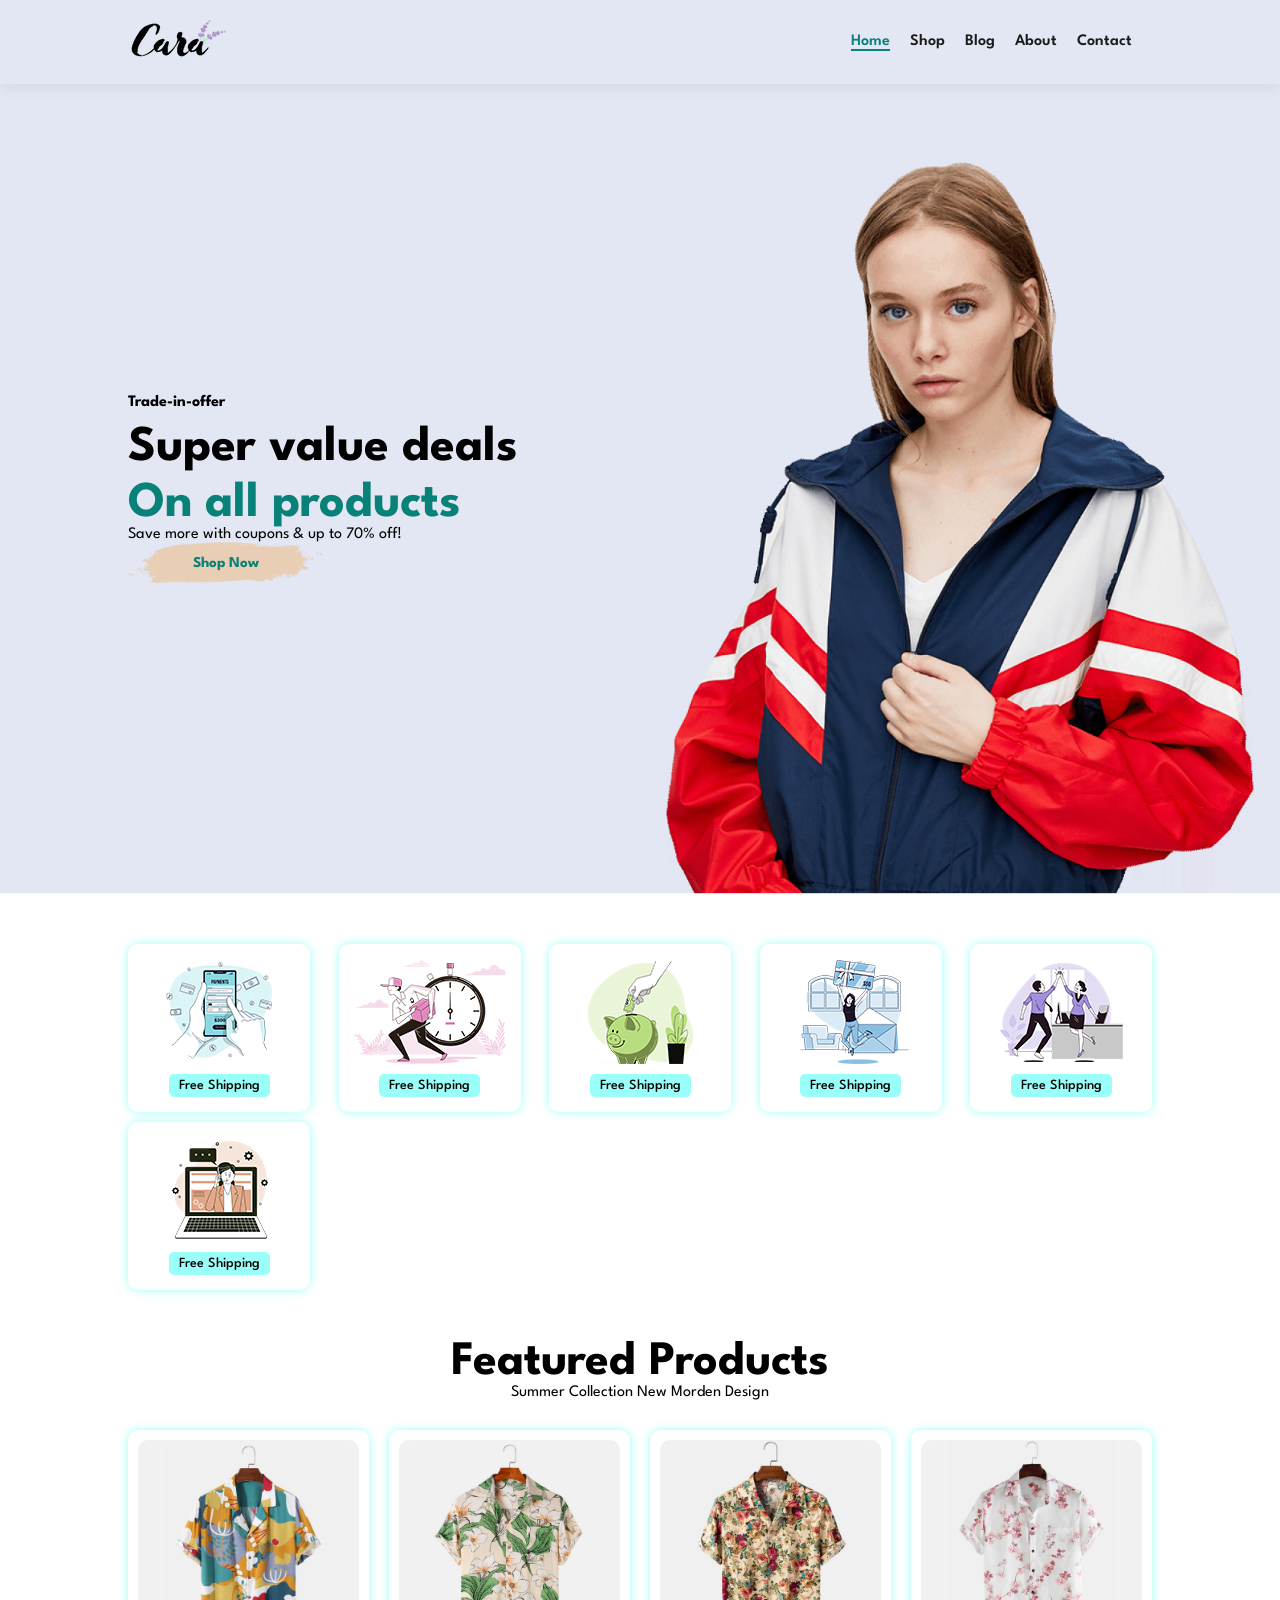
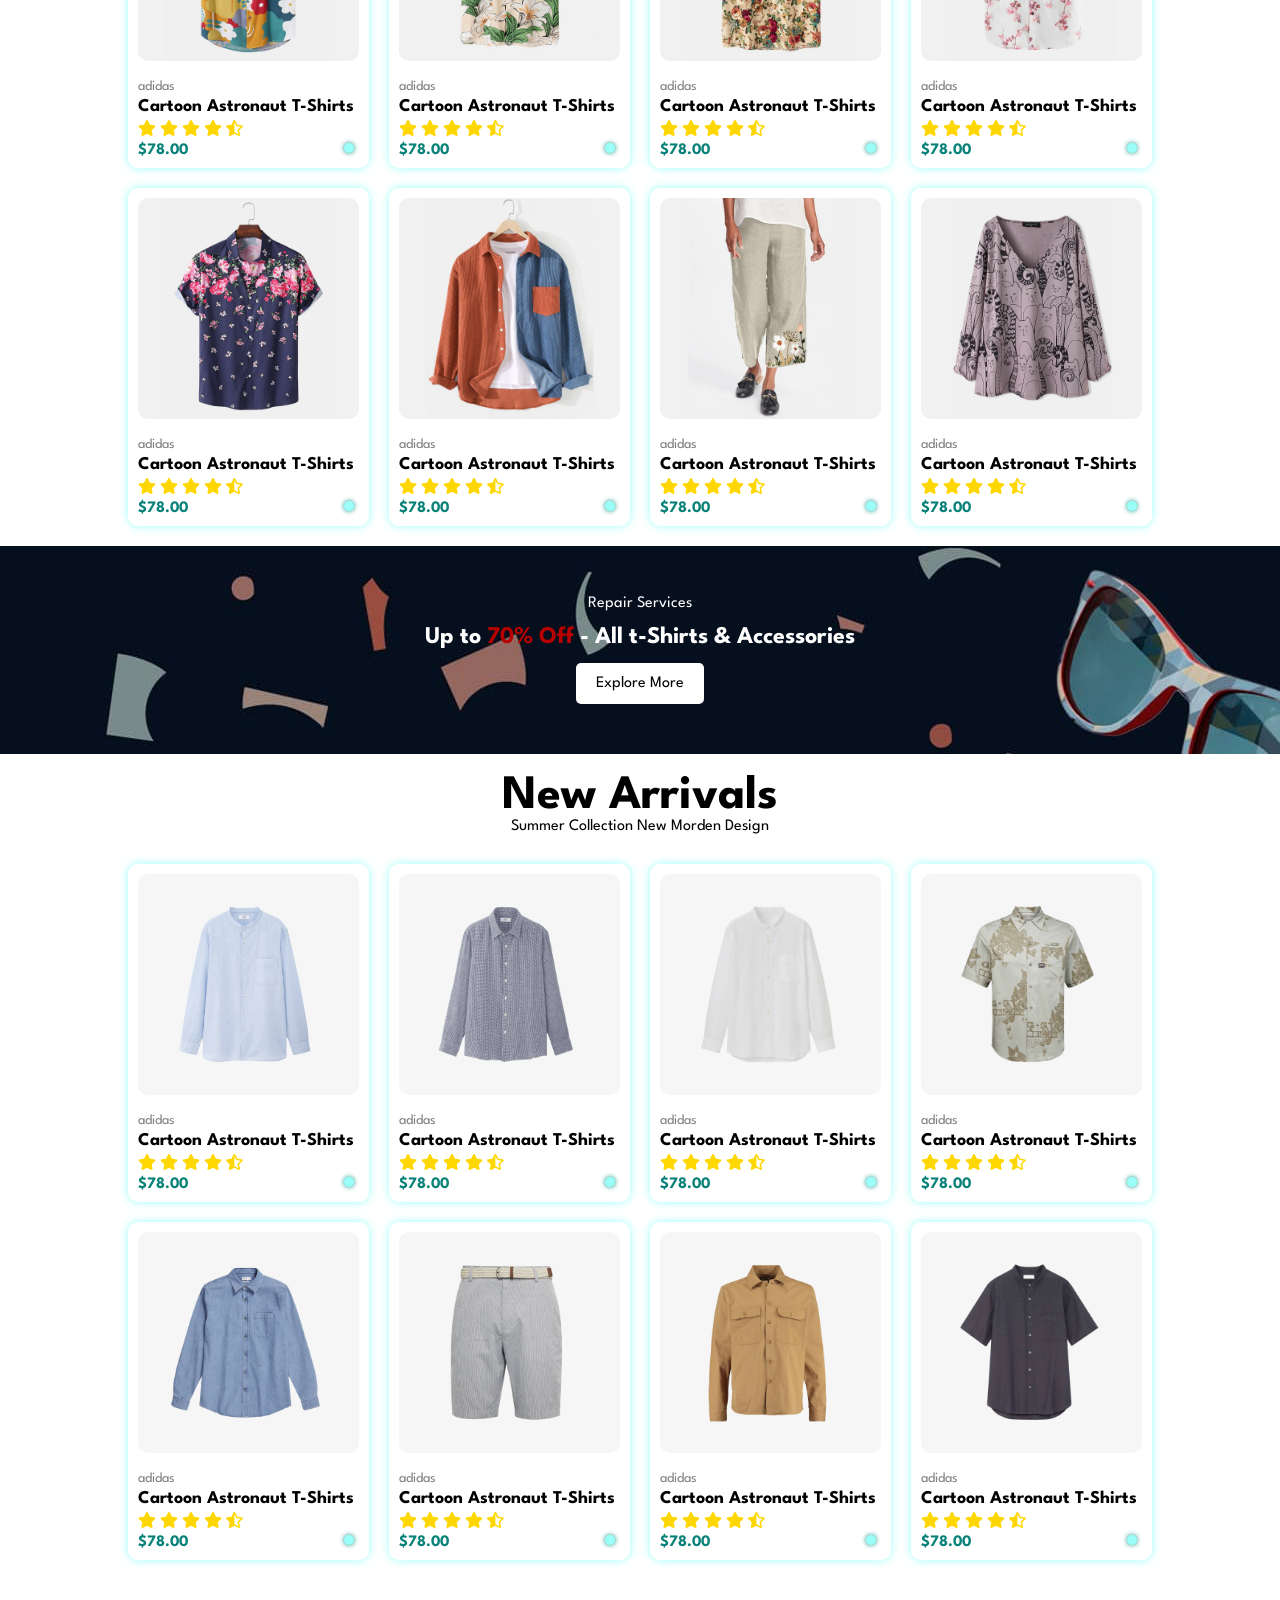
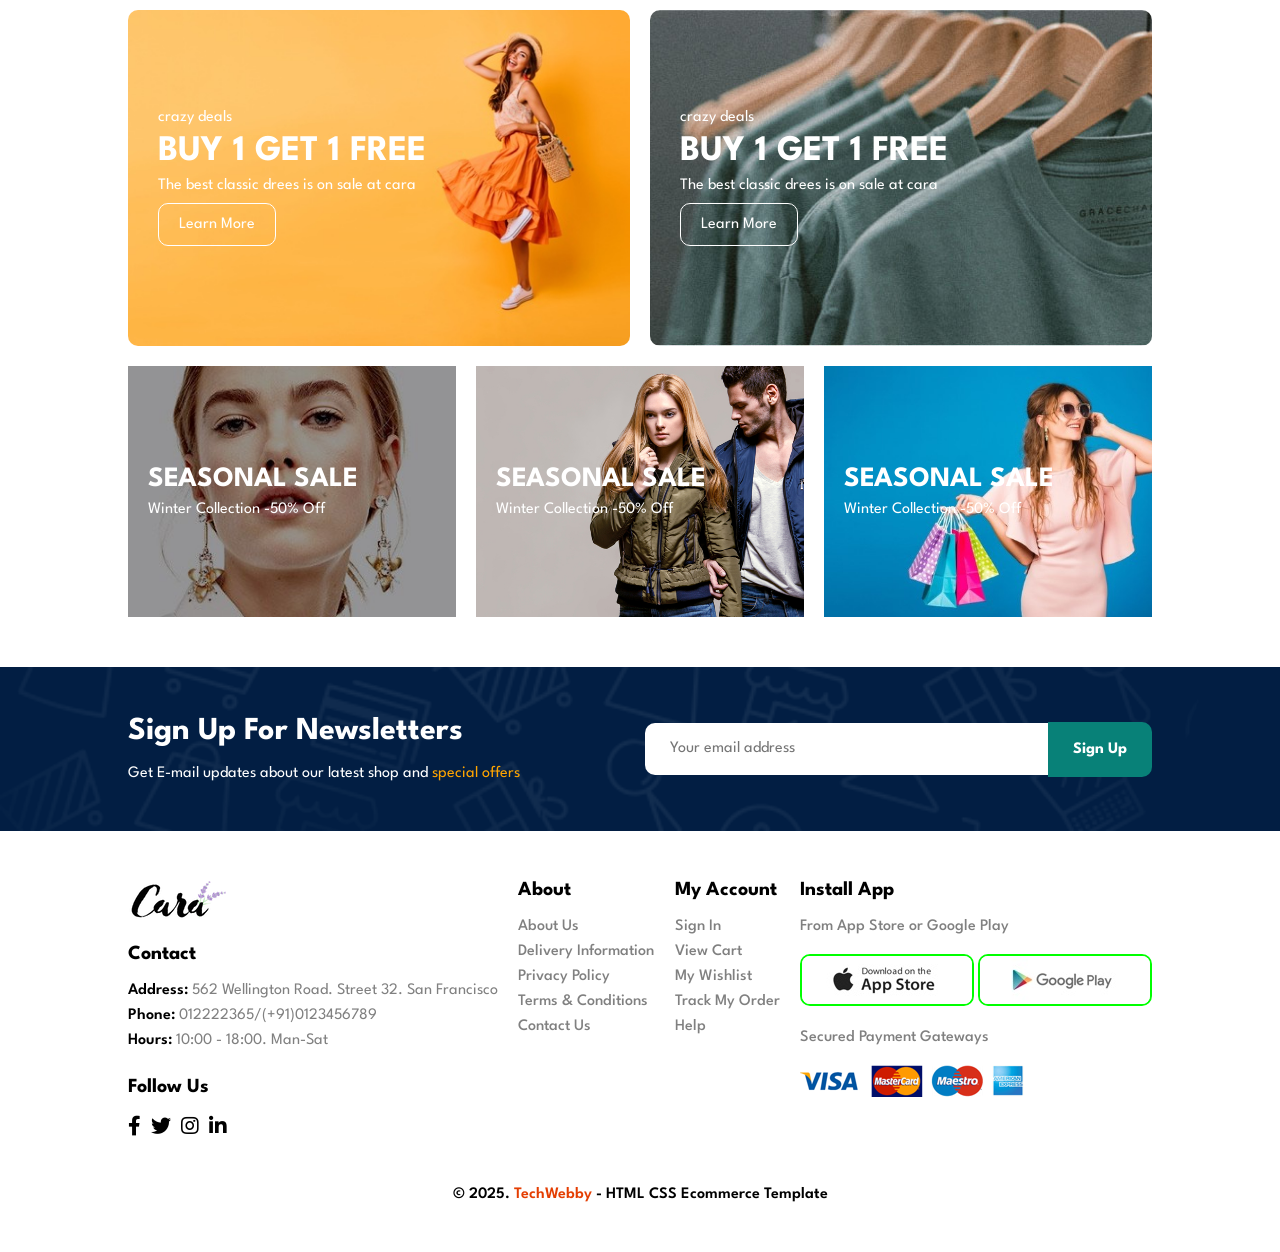
<file: index.html>
<!DOCTYPE html>
<html lang="en">
  <head>
    <meta charset="UTF-8" />
    <meta http-equiv="X-UA-Compatible" content="IE=edge" />
    <meta name="viewport" content="width=device-width, initial-scale=1.0" />
    <title>Cara Ecommerce</title>
    <!-- Font Awesome -->
    <link
      rel="stylesheet"
      href="https://pro.fontawesome.com/releases/v5.10.0/css/all.css"
    />
    <!-- Boxicons -->
    <link
      href="https://cdn.boxicons.com/3.0.5/fonts/basic/boxicons.min.css"
      rel="stylesheet"
    />
    <!-- Css -->
    <link rel="stylesheet" href="style.css" />
  </head>
  <body>
    <!-- Topbar -->
    <div class="topbar">
      <a href="#"><img class="topbar-logo" src="img/logo.png" alt="" /></a>
      <div class="navbar">
        <div class="navbar-list">
          <a class="active" href="index.html">Home</a>
          <a href="shop.html">Shop</a>
          <a href="blog.html">Blog</a>
          <a href="about.html">About</a>
          <a href="contact.html">Contact</a>
        </div>
        <a href="cart.html"><i class="bx bx-shopping-bag"></i></a>
        <i class="bx bx-menu menu"></i>
      </div>
    </div>

    <!-- Header -->
    <div class="header">
      <div class="header-text">
        <h4>Trade-in-offer</h4>
        <h2>Super value deals</h2>
        <h1>On all products</h1>
        <p>Save more with coupons & up to 70% off!</p>
        <a href="shop.html">Shop Now</a>
      </div>
    </div>

    <!-- Feature -->
    <div class="feature">
      <div class="feature-item">
        <img src="img/features/f1.png" alt="" />
        <h3>Free Shipping</h3>
      </div>

      <div class="feature-item">
        <img src="img/features/f2.png" alt="" />
        <h3>Free Shipping</h3>
      </div>

      <div class="feature-item">
        <img src="img/features/f3.png" alt="" />
        <h3>Free Shipping</h3>
      </div>

      <div class="feature-item">
        <img src="img/features/f4.png" alt="" />
        <h3>Free Shipping</h3>
      </div>

      <div class="feature-item">
        <img src="img/features/f5.png" alt="" />
        <h3>Free Shipping</h3>
      </div>

      <div class="feature-item">
        <img src="img/features/f6.png" alt="" />
        <h3>Free Shipping</h3>
      </div>
    </div>

    <!-- Product -->
    <div class="product">
      <div class="product-title">
        <h2>Featured Products</h2>
        <p>Summer Collection New Morden Design</p>
      </div>
      <div class="product-content">
        <div class="product-item">
          <img src="img/products/f1.jpg" alt="" />
          <span>adidas</span>
          <h3>Cartoon Astronaut T-Shirts</h3>
          <div class="rating">
            <i class="fas fa-star"></i>
            <i class="fas fa-star"></i>
            <i class="fas fa-star"></i>
            <i class="fas fa-star"></i>
            <i class="fas fa-star-half-alt"></i>
          </div>
          <h4>$78.00</h4>
          <a href="#"><i class="bxr bx-cart"></i> </a>
        </div>

        <div class="product-item">
          <img src="img/products/f2.jpg" alt="" />
          <span>adidas</span>
          <h3>Cartoon Astronaut T-Shirts</h3>
          <div class="rating">
            <i class="fas fa-star"></i>
            <i class="fas fa-star"></i>
            <i class="fas fa-star"></i>
            <i class="fas fa-star"></i>
            <i class="fas fa-star-half-alt"></i>
          </div>
          <h4>$78.00</h4>
          <a href="#"><i class="bxr bx-cart"></i> </a>
        </div>

        <div class="product-item">
          <img src="img/products/f3.jpg" alt="" />
          <span>adidas</span>
          <h3>Cartoon Astronaut T-Shirts</h3>
          <div class="rating">
            <i class="fas fa-star"></i>
            <i class="fas fa-star"></i>
            <i class="fas fa-star"></i>
            <i class="fas fa-star"></i>
            <i class="fas fa-star-half-alt"></i>
          </div>
          <h4>$78.00</h4>
          <a href="#"><i class="bxr bx-cart"></i> </a>
        </div>

        <div class="product-item">
          <img src="img/products/f4.jpg" alt="" />
          <span>adidas</span>
          <h3>Cartoon Astronaut T-Shirts</h3>
          <div class="rating">
            <i class="fas fa-star"></i>
            <i class="fas fa-star"></i>
            <i class="fas fa-star"></i>
            <i class="fas fa-star"></i>
            <i class="fas fa-star-half-alt"></i>
          </div>
          <h4>$78.00</h4>
          <a href="#"><i class="bxr bx-cart"></i> </a>
        </div>

        <div class="product-item">
          <img src="img/products/f5.jpg" alt="" />
          <span>adidas</span>
          <h3>Cartoon Astronaut T-Shirts</h3>
          <div class="rating">
            <i class="fas fa-star"></i>
            <i class="fas fa-star"></i>
            <i class="fas fa-star"></i>
            <i class="fas fa-star"></i>
            <i class="fas fa-star-half-alt"></i>
          </div>
          <h4>$78.00</h4>
          <a href="#"><i class="bxr bx-cart"></i> </a>
        </div>

        <div class="product-item">
          <img src="img/products/f6.jpg" alt="" />
          <span>adidas</span>
          <h3>Cartoon Astronaut T-Shirts</h3>
          <div class="rating">
            <i class="fas fa-star"></i>
            <i class="fas fa-star"></i>
            <i class="fas fa-star"></i>
            <i class="fas fa-star"></i>
            <i class="fas fa-star-half-alt"></i>
          </div>
          <h4>$78.00</h4>
          <a href="#"><i class="bxr bx-cart"></i> </a>
        </div>

        <div class="product-item">
          <img src="img/products/f7.jpg" alt="" />
          <span>adidas</span>
          <h3>Cartoon Astronaut T-Shirts</h3>
          <div class="rating">
            <i class="fas fa-star"></i>
            <i class="fas fa-star"></i>
            <i class="fas fa-star"></i>
            <i class="fas fa-star"></i>
            <i class="fas fa-star-half-alt"></i>
          </div>
          <h4>$78.00</h4>
          <a href="#"><i class="bxr bx-cart"></i> </a>
        </div>

        <div class="product-item">
          <img src="img/products/f8.jpg" alt="" />
          <span>adidas</span>
          <h3>Cartoon Astronaut T-Shirts</h3>
          <div class="rating">
            <i class="fas fa-star"></i>
            <i class="fas fa-star"></i>
            <i class="fas fa-star"></i>
            <i class="fas fa-star"></i>
            <i class="fas fa-star-half-alt"></i>
          </div>
          <h4>$78.00</h4>
          <a href="#"><i class="bxr bx-cart"></i> </a>
        </div>
      </div>
    </div>

    <!-- Services -->
    <div class="services">
      <span>Repair Services</span>
      <h3>Up to <span>70% Off</span> - All t-Shirts & Accessories</h3>
      <a href="#">Explore More</a>
    </div>

    <!-- New Arrivals -->
    <div class="product">
      <div class="product-title">
        <h2>New Arrivals</h2>
        <p>Summer Collection New Morden Design</p>
      </div>
      <div class="product-content">
        <div class="product-item">
          <img src="img/products/n1.jpg" alt="" />
          <span>adidas</span>
          <h3>Cartoon Astronaut T-Shirts</h3>
          <div class="rating">
            <i class="fas fa-star"></i>
            <i class="fas fa-star"></i>
            <i class="fas fa-star"></i>
            <i class="fas fa-star"></i>
            <i class="fas fa-star-half-alt"></i>
          </div>
          <h4>$78.00</h4>
          <a href="#"><i class="bxr bx-cart"></i> </a>
        </div>

        <div class="product-item">
          <img src="img/products/n2.jpg" alt="" />
          <span>adidas</span>
          <h3>Cartoon Astronaut T-Shirts</h3>
          <div class="rating">
            <i class="fas fa-star"></i>
            <i class="fas fa-star"></i>
            <i class="fas fa-star"></i>
            <i class="fas fa-star"></i>
            <i class="fas fa-star-half-alt"></i>
          </div>
          <h4>$78.00</h4>
          <a href="#"><i class="bxr bx-cart"></i> </a>
        </div>

        <div class="product-item">
          <img src="img/products/n3.jpg" alt="" />
          <span>adidas</span>
          <h3>Cartoon Astronaut T-Shirts</h3>
          <div class="rating">
            <i class="fas fa-star"></i>
            <i class="fas fa-star"></i>
            <i class="fas fa-star"></i>
            <i class="fas fa-star"></i>
            <i class="fas fa-star-half-alt"></i>
          </div>
          <h4>$78.00</h4>
          <a href="#"><i class="bxr bx-cart"></i> </a>
        </div>

        <div class="product-item">
          <img src="img/products/n4.jpg" alt="" />
          <span>adidas</span>
          <h3>Cartoon Astronaut T-Shirts</h3>
          <div class="rating">
            <i class="fas fa-star"></i>
            <i class="fas fa-star"></i>
            <i class="fas fa-star"></i>
            <i class="fas fa-star"></i>
            <i class="fas fa-star-half-alt"></i>
          </div>
          <h4>$78.00</h4>
          <a href="#"><i class="bxr bx-cart"></i> </a>
        </div>

        <div class="product-item">
          <img src="img/products/n5.jpg" alt="" />
          <span>adidas</span>
          <h3>Cartoon Astronaut T-Shirts</h3>
          <div class="rating">
            <i class="fas fa-star"></i>
            <i class="fas fa-star"></i>
            <i class="fas fa-star"></i>
            <i class="fas fa-star"></i>
            <i class="fas fa-star-half-alt"></i>
          </div>
          <h4>$78.00</h4>
          <a href="#"><i class="bxr bx-cart"></i> </a>
        </div>

        <div class="product-item">
          <img src="img/products/n6.jpg" alt="" />
          <span>adidas</span>
          <h3>Cartoon Astronaut T-Shirts</h3>
          <div class="rating">
            <i class="fas fa-star"></i>
            <i class="fas fa-star"></i>
            <i class="fas fa-star"></i>
            <i class="fas fa-star"></i>
            <i class="fas fa-star-half-alt"></i>
          </div>
          <h4>$78.00</h4>
          <a href="#"><i class="bxr bx-cart"></i> </a>
        </div>

        <div class="product-item">
          <img src="img/products/n7.jpg" alt="" />
          <span>adidas</span>
          <h3>Cartoon Astronaut T-Shirts</h3>
          <div class="rating">
            <i class="fas fa-star"></i>
            <i class="fas fa-star"></i>
            <i class="fas fa-star"></i>
            <i class="fas fa-star"></i>
            <i class="fas fa-star-half-alt"></i>
          </div>
          <h4>$78.00</h4>
          <a href="#"><i class="bxr bx-cart"></i> </a>
        </div>

        <div class="product-item">
          <img src="img/products/n8.jpg" alt="" />
          <span>adidas</span>
          <h3>Cartoon Astronaut T-Shirts</h3>
          <div class="rating">
            <i class="fas fa-star"></i>
            <i class="fas fa-star"></i>
            <i class="fas fa-star"></i>
            <i class="fas fa-star"></i>
            <i class="fas fa-star-half-alt"></i>
          </div>
          <h4>$78.00</h4>
          <a href="#"><i class="bxr bx-cart"></i> </a>
        </div>
      </div>
    </div>

    <!-- sm banner -->
    <div class="sm-banner">
      <div class="sm-banner-item">
        <span>crazy deals</span>
        <h2>buy 1 get 1 free</h2>
        <p>The best classic drees is on sale at cara</p>
        <a href="#">Learn More</a>
      </div>
      <div class="sm-banner-item">
        <span>crazy deals</span>
        <h2>buy 1 get 1 free</h2>
        <p>The best classic drees is on sale at cara</p>
        <a href="#">Learn More</a>
      </div>
    </div>

    <!-- Banner -->
    <div class="banner">
      <div class="banner-item">
        <h2>Seasonal sale</h2>
        <p>Winter Collection -50% Off</p>
      </div>

      <div class="banner-item">
        <h2>Seasonal sale</h2>
        <p>Winter Collection -50% Off</p>
      </div>

      <div class="banner-item">
        <h2>Seasonal sale</h2>
        <p>Winter Collection -50% Off</p>
      </div>
    </div>

    <!-- Sign -->
    <div class="sign">
      <div class="sign-text">
        <h2>Sign Up For Newsletters</h2>
        <p>
          Get E-mail updates about our latest shop and
          <span>special offers</span>
        </p>
      </div>
      <div class="sign-form">
        <input type="email" placeholder="Your email address" />
        <a href="#">Sign Up</a>
      </div>
    </div>

    <!-- Footer -->
    <div class="footer">
      <div class="footer-logo">
        <img src="img/logo.png" alt="" />
        <h3>Contact</h3>
        <p><span>Address:</span> 562 Wellington Road. Street 32. San Francisco</p>
        <p><span>Phone:</span> 012222365/(+91)0123456789</p>
        <p><span>Hours:</span> 10:00 - 18:00. Man-Sat</p>
        <h3 class="footer-follow">Follow Us</h3>
        <div class="social">
          <a href="#"><i class="fab fa-facebook-f"></i></a>
          <a href="#"><i class="fab fa-twitter"></i></a>
          <a href="#"><i class="fab fa-instagram"></i></a>
          <a href="#"><i class="fab fa-linkedin-in"></i></a>
        </div>
      </div>
      <div class="footer-about">
        <h3>About</h3>
        <a href="#">About Us</a>
        <a href="#">Delivery Information</a>
        <a href="#">Privacy Policy</a>
        <a href="#">Terms & Conditions</a>
        <a href="#">Contact Us</a>
      </div>
      <div class="footer-about">
        <h3>My Account</h3>
        <a href="#">Sign In</a>
        <a href="#">View Cart</a>
        <a href="#">My Wishlist</a>
        <a href="#">Track My Order</a>
        <a href="#">Help</a>
      </div>
      <div class="install">
        <h3>Install App</h3>
        <p>From App Store or Google Play</p>
        <div class="app-logo">
          <img src="img/pay/app.jpg" alt="">
          <img src="img/pay/play.jpg" alt="">
        </div>
        <p>Secured Payment Gateways</p>
        <img src="img/pay/pay.png" alt="">
      </div>
    </div>

    <!-- Footer Bottom -->
    <div class="footer-bottom">
      <p>&copy; 2025. <span>TechWebby</span> - HTML CSS Ecommerce Template</p>
    </div>
    <script src="script.js"></script>
  </body>
</html>
</file>
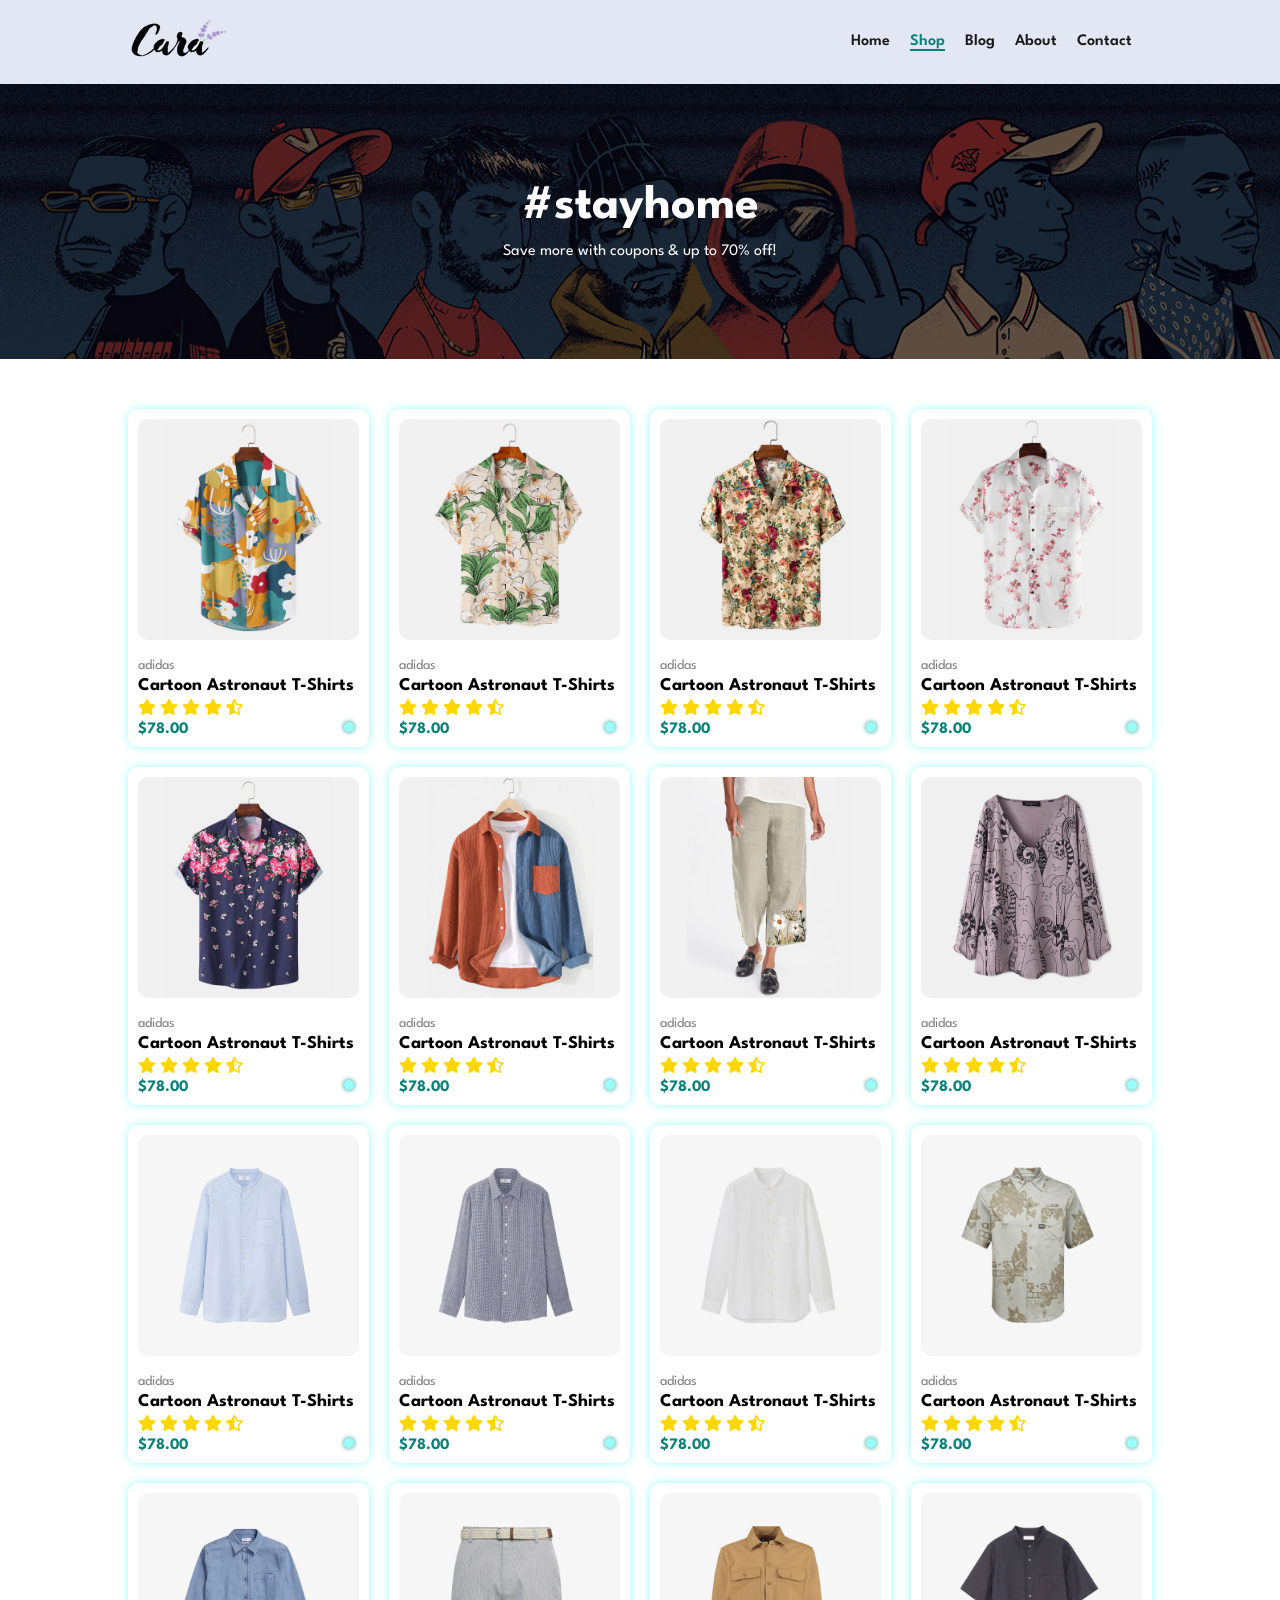
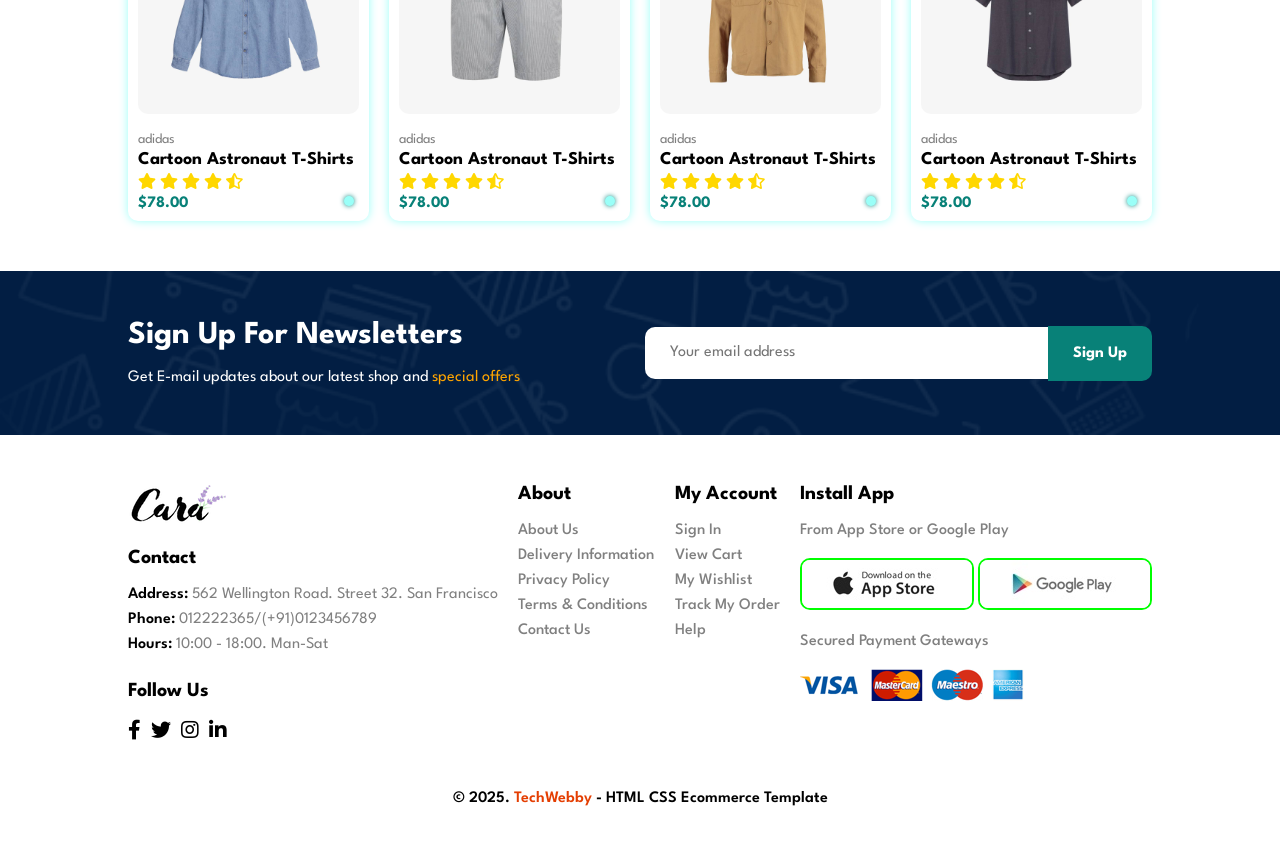
<file: shop.html>
<!DOCTYPE html>
<html lang="en">
  <head>
    <meta charset="UTF-8" />
    <meta http-equiv="X-UA-Compatible" content="IE=edge" />
    <meta name="viewport" content="width=device-width, initial-scale=1.0" />
    <title>Cara Ecommerce</title>
    <!-- Font Awesome -->
    <link
      rel="stylesheet"
      href="https://pro.fontawesome.com/releases/v5.10.0/css/all.css"
    />
    <!-- Boxicons -->
    <link
      href="https://cdn.boxicons.com/3.0.5/fonts/basic/boxicons.min.css"
      rel="stylesheet"
    />
    <!-- Css -->
    <link rel="stylesheet" href="style.css" />
  </head>
  <body>
    <!-- Topbar -->
    <div class="topbar">
      <a href="#"><img class="topbar-logo" src="img/logo.png" alt="" /></a>
      <div class="navbar">
        <div class="navbar-list">
          <a href="index.html">Home</a>
          <a class="active" href="shop.html">Shop</a>
          <a href="blog.html">Blog</a>
          <a href="about.html">About</a>
          <a href="contact.html">Contact</a>
        </div>
        <a href="cart.html"><i class="bx bx-shopping-bag"></i></a>
        <i class="bx bx-menu menu"></i>
      </div>
    </div>

    <!-- Shop Header -->
    <div class="shop-header">
      <h1>#stayhome</h1>
      <p>Save more with coupons & up to 70% off!</p>
    </div>

    <!-- Product -->
    <div class="product-wrapper">
      <!-- Product1 -->
      <div class="product">
        <div class="product-content">
          <div class="product-item">
            <img src="img/products/f1.jpg" alt="" />
            <span>adidas</span>
            <h3>Cartoon Astronaut T-Shirts</h3>
            <div class="rating">
              <i class="fas fa-star"></i>
              <i class="fas fa-star"></i>
              <i class="fas fa-star"></i>
              <i class="fas fa-star"></i>
              <i class="fas fa-star-half-alt"></i>
            </div>
            <h4>$78.00</h4>
            <a href="#"><i class="bxr bx-cart"></i> </a>
          </div>

          <div class="product-item">
            <img src="img/products/f2.jpg" alt="" />
            <span>adidas</span>
            <h3>Cartoon Astronaut T-Shirts</h3>
            <div class="rating">
              <i class="fas fa-star"></i>
              <i class="fas fa-star"></i>
              <i class="fas fa-star"></i>
              <i class="fas fa-star"></i>
              <i class="fas fa-star-half-alt"></i>
            </div>
            <h4>$78.00</h4>
            <a href="#"><i class="bxr bx-cart"></i> </a>
          </div>

          <div class="product-item">
            <img src="img/products/f3.jpg" alt="" />
            <span>adidas</span>
            <h3>Cartoon Astronaut T-Shirts</h3>
            <div class="rating">
              <i class="fas fa-star"></i>
              <i class="fas fa-star"></i>
              <i class="fas fa-star"></i>
              <i class="fas fa-star"></i>
              <i class="fas fa-star-half-alt"></i>
            </div>
            <h4>$78.00</h4>
            <a href="#"><i class="bxr bx-cart"></i> </a>
          </div>

          <div class="product-item">
            <img src="img/products/f4.jpg" alt="" />
            <span>adidas</span>
            <h3>Cartoon Astronaut T-Shirts</h3>
            <div class="rating">
              <i class="fas fa-star"></i>
              <i class="fas fa-star"></i>
              <i class="fas fa-star"></i>
              <i class="fas fa-star"></i>
              <i class="fas fa-star-half-alt"></i>
            </div>
            <h4>$78.00</h4>
            <a href="#"><i class="bxr bx-cart"></i> </a>
          </div>

          <div class="product-item">
            <img src="img/products/f5.jpg" alt="" />
            <span>adidas</span>
            <h3>Cartoon Astronaut T-Shirts</h3>
            <div class="rating">
              <i class="fas fa-star"></i>
              <i class="fas fa-star"></i>
              <i class="fas fa-star"></i>
              <i class="fas fa-star"></i>
              <i class="fas fa-star-half-alt"></i>
            </div>
            <h4>$78.00</h4>
            <a href="#"><i class="bxr bx-cart"></i> </a>
          </div>

          <div class="product-item">
            <img src="img/products/f6.jpg" alt="" />
            <span>adidas</span>
            <h3>Cartoon Astronaut T-Shirts</h3>
            <div class="rating">
              <i class="fas fa-star"></i>
              <i class="fas fa-star"></i>
              <i class="fas fa-star"></i>
              <i class="fas fa-star"></i>
              <i class="fas fa-star-half-alt"></i>
            </div>
            <h4>$78.00</h4>
            <a href="#"><i class="bxr bx-cart"></i> </a>
          </div>

          <div class="product-item">
            <img src="img/products/f7.jpg" alt="" />
            <span>adidas</span>
            <h3>Cartoon Astronaut T-Shirts</h3>
            <div class="rating">
              <i class="fas fa-star"></i>
              <i class="fas fa-star"></i>
              <i class="fas fa-star"></i>
              <i class="fas fa-star"></i>
              <i class="fas fa-star-half-alt"></i>
            </div>
            <h4>$78.00</h4>
            <a href="#"><i class="bxr bx-cart"></i> </a>
          </div>

          <div class="product-item">
            <img src="img/products/f8.jpg" alt="" />
            <span>adidas</span>
            <h3>Cartoon Astronaut T-Shirts</h3>
            <div class="rating">
              <i class="fas fa-star"></i>
              <i class="fas fa-star"></i>
              <i class="fas fa-star"></i>
              <i class="fas fa-star"></i>
              <i class="fas fa-star-half-alt"></i>
            </div>
            <h4>$78.00</h4>
            <a href="#"><i class="bxr bx-cart"></i> </a>
          </div>
        </div>
      </div>

      <!-- Product2 -->
      <div class="product">
        <div class="product-content">
          <div class="product-item">
            <img src="img/products/n1.jpg" alt="" />
            <span>adidas</span>
            <h3>Cartoon Astronaut T-Shirts</h3>
            <div class="rating">
              <i class="fas fa-star"></i>
              <i class="fas fa-star"></i>
              <i class="fas fa-star"></i>
              <i class="fas fa-star"></i>
              <i class="fas fa-star-half-alt"></i>
            </div>
            <h4>$78.00</h4>
            <a href="#"><i class="bxr bx-cart"></i> </a>
          </div>

          <div class="product-item">
            <img src="img/products/n2.jpg" alt="" />
            <span>adidas</span>
            <h3>Cartoon Astronaut T-Shirts</h3>
            <div class="rating">
              <i class="fas fa-star"></i>
              <i class="fas fa-star"></i>
              <i class="fas fa-star"></i>
              <i class="fas fa-star"></i>
              <i class="fas fa-star-half-alt"></i>
            </div>
            <h4>$78.00</h4>
            <a href="#"><i class="bxr bx-cart"></i> </a>
          </div>

          <div class="product-item">
            <img src="img/products/n3.jpg" alt="" />
            <span>adidas</span>
            <h3>Cartoon Astronaut T-Shirts</h3>
            <div class="rating">
              <i class="fas fa-star"></i>
              <i class="fas fa-star"></i>
              <i class="fas fa-star"></i>
              <i class="fas fa-star"></i>
              <i class="fas fa-star-half-alt"></i>
            </div>
            <h4>$78.00</h4>
            <a href="#"><i class="bxr bx-cart"></i> </a>
          </div>

          <div class="product-item">
            <img src="img/products/n4.jpg" alt="" />
            <span>adidas</span>
            <h3>Cartoon Astronaut T-Shirts</h3>
            <div class="rating">
              <i class="fas fa-star"></i>
              <i class="fas fa-star"></i>
              <i class="fas fa-star"></i>
              <i class="fas fa-star"></i>
              <i class="fas fa-star-half-alt"></i>
            </div>
            <h4>$78.00</h4>
            <a href="#"><i class="bxr bx-cart"></i> </a>
          </div>

          <div class="product-item">
            <img src="img/products/n5.jpg" alt="" />
            <span>adidas</span>
            <h3>Cartoon Astronaut T-Shirts</h3>
            <div class="rating">
              <i class="fas fa-star"></i>
              <i class="fas fa-star"></i>
              <i class="fas fa-star"></i>
              <i class="fas fa-star"></i>
              <i class="fas fa-star-half-alt"></i>
            </div>
            <h4>$78.00</h4>
            <a href="#"><i class="bxr bx-cart"></i> </a>
          </div>

          <div class="product-item">
            <img src="img/products/n6.jpg" alt="" />
            <span>adidas</span>
            <h3>Cartoon Astronaut T-Shirts</h3>
            <div class="rating">
              <i class="fas fa-star"></i>
              <i class="fas fa-star"></i>
              <i class="fas fa-star"></i>
              <i class="fas fa-star"></i>
              <i class="fas fa-star-half-alt"></i>
            </div>
            <h4>$78.00</h4>
            <a href="#"><i class="bxr bx-cart"></i> </a>
          </div>

          <div class="product-item">
            <img src="img/products/n7.jpg" alt="" />
            <span>adidas</span>
            <h3>Cartoon Astronaut T-Shirts</h3>
            <div class="rating">
              <i class="fas fa-star"></i>
              <i class="fas fa-star"></i>
              <i class="fas fa-star"></i>
              <i class="fas fa-star"></i>
              <i class="fas fa-star-half-alt"></i>
            </div>
            <h4>$78.00</h4>
            <a href="#"><i class="bxr bx-cart"></i> </a>
          </div>

          <div class="product-item">
            <img src="img/products/n8.jpg" alt="" />
            <span>adidas</span>
            <h3>Cartoon Astronaut T-Shirts</h3>
            <div class="rating">
              <i class="fas fa-star"></i>
              <i class="fas fa-star"></i>
              <i class="fas fa-star"></i>
              <i class="fas fa-star"></i>
              <i class="fas fa-star-half-alt"></i>
            </div>
            <h4>$78.00</h4>
            <a href="#"><i class="bxr bx-cart"></i> </a>
          </div>
        </div>
      </div>
    </div>

    <!-- Sign -->
    <div class="sign">
      <div class="sign-text">
        <h2>Sign Up For Newsletters</h2>
        <p>
          Get E-mail updates about our latest shop and
          <span>special offers</span>
        </p>
      </div>
      <div class="sign-form">
        <input type="email" placeholder="Your email address" />
        <a href="#">Sign Up</a>
      </div>
    </div>

    <!-- Footer -->
    <div class="footer">
      <div class="footer-logo">
        <img src="img/logo.png" alt="" />
        <h3>Contact</h3>
        <p>
          <span>Address:</span> 562 Wellington Road. Street 32. San Francisco
        </p>
        <p><span>Phone:</span> 012222365/(+91)0123456789</p>
        <p><span>Hours:</span> 10:00 - 18:00. Man-Sat</p>
        <h3 class="footer-follow">Follow Us</h3>
        <div class="social">
          <a href="#"><i class="fab fa-facebook-f"></i></a>
          <a href="#"><i class="fab fa-twitter"></i></a>
          <a href="#"><i class="fab fa-instagram"></i></a>
          <a href="#"><i class="fab fa-linkedin-in"></i></a>
        </div>
      </div>
      <div class="footer-about">
        <h3>About</h3>
        <a href="#">About Us</a>
        <a href="#">Delivery Information</a>
        <a href="#">Privacy Policy</a>
        <a href="#">Terms & Conditions</a>
        <a href="#">Contact Us</a>
      </div>
      <div class="footer-about">
        <h3>My Account</h3>
        <a href="#">Sign In</a>
        <a href="#">View Cart</a>
        <a href="#">My Wishlist</a>
        <a href="#">Track My Order</a>
        <a href="#">Help</a>
      </div>
      <div class="install">
        <h3>Install App</h3>
        <p>From App Store or Google Play</p>
        <div class="app-logo">
          <img src="img/pay/app.jpg" alt="" />
          <img src="img/pay/play.jpg" alt="" />
        </div>
        <p>Secured Payment Gateways</p>
        <img src="img/pay/pay.png" alt="" />
      </div>
    </div>

    <!-- Footer Bottom -->
    <div class="footer-bottom">
      <p>&copy; 2025. <span>TechWebby</span> - HTML CSS Ecommerce Template</p>
    </div>
    <script src="script.js"></script>
  </body>
</html>
</file>
<file: style.css>
@import url("https://fonts.googleapis.com/css2?family=Spartan:wght@100;200;300;400;500;600;700;800;900&display=swap");
* {
  margin: 0;
  padding: 0;
  box-sizing: border-box;
  font-family: "Spartan", sans-serif;
}

html {
  scroll-behavior: smooth;
}

a {
  text-decoration: none;
  color: inherit;
}

/* Topbar */
.topbar {
  display: flex;
  justify-content: space-between;
  align-items: center;
  padding: 20px 10%;
  background-color: #e3e6f3; 
  box-shadow: 0 5px 15px rgba(0, 0, 0, 0.06);
  position: sticky;
  inset: 0;
  z-index: 100;
}

.navbar {
  display: flex;
  align-items: center;
  gap: 20px;
}

.navbar-list {
  display: flex;
  align-items: center;
  gap: 20px;
}

.navbar-list a {
  font-size: 16px;
  font-weight: 600;
  color: #1a1a1a;
  transition: .3s;
  border-bottom: 2px solid transparent;
}

.navbar-list a:hover,
.navbar-list a.active {
  color: #088178;
  border-bottom: 2px solid #088178;
}

.navbar i {
  font-size: 24px;
}

.navbar .menu {
  display: none;
  cursor: pointer;
}

.navbar .menu:hover {
  color: #088178;
} 

/* Mobile Responsive Styles */
@media (max-width: 650px) {
  .topbar {
    padding: 15px 5%;
  }

  .navbar .menu {
    display: block;
  }

  .navbar-list {
    position: fixed;
    top: 0;
    left: 0;
    background-color: white;
    width: 70%;
    height: 100vh;
    flex-direction: column;
    align-items: start;
    padding: 20px;
    box-shadow: 0 5px 15px rgb(111, 99, 99);
    transform: translateX(-100%);
    transition: .5s;
  }

  .navbar-list.active {
    transform: translateX(0);
  }
}

/* Header */
.header {
  display: flex;
  align-items: center;
  height: 90vh;
  background-image: url(img/hero4.png);
  background-size: cover;
  background-position: center;
}

.header-text {
  padding-left: 10%;
}

.header-text h4 {
  padding-bottom: 15px;
}

.header-text h1 {
  color: #088178;
  font-size: 50px;
  margin-top: 10px;
}

.header-text h2 {
  font-size: 50px;
}

.header-text a {
  background-image: url(img/button.png);
  background-size: contain;
  background-repeat: no-repeat;
  padding: 14px 80px 14px 65px;
  font-size: 15px;
  font-weight: 700;
  display: inline-block;
  color: #088178;
}

@media (max-width: 650px) {
  .header-text {
    padding-left: 5%;
  }

  .header-text h1 {
  color: #088178;
  font-size: 40px;
  margin-top: 10px;
}

.header-text h2 {
  font-size: 40px;
}
}

/* Feature */
.feature {
  display: flex;
  align-items: center;
  justify-content: space-between;
  flex-wrap: wrap;
  gap: 10px;
  margin: 50px 10%;
}

.feature-item {
  text-align: center;
  padding: 15px;
  box-shadow: 0 0 10px #9afff8;
  border-radius: 10px;
  transition: .3s;
}

.feature-item img {
  width: 100%;
  margin: auto;
  display: block; 
  margin-bottom: 5px;
}

.feature-item:hover {
  background-color: #088178;
  color: white;
  box-shadow: 0 0 10px #00433e;
}

.feature-item h3 {
  margin-top: 5px;
  font-size: 14px;
  background-color: #9afff8;
  padding: 5px 10px;
  display: inline-block;
  font-weight: 500;
  border-radius: 5px;
}

@media (max-width: 480px) {
  .feature {
    gap: 30px;
    margin: 30px 5%;
  }
  .feature-item {
    width: 100%;
  }
}

/* Product */
.product-wrapper {
  margin: 50px 0;
}
.product {
  margin: 20px 10%;
}

.product-title {
  text-align: center;
  margin-bottom: 30px;
}

.product-title h2 {
  font-size: 48px;
}

.product-content {
  display: grid;
  grid-template-columns: repeat(4, 1fr);
  gap: 20px;
}

.product-item {
  padding: 10px;
  box-shadow: 0 0 10px #9afff8;
  border-radius: 10px;
  position: relative;
}

.product-item img {
  width: 100%;
  border-radius: 10px;
}

.product-item span {
  font-size: 14px;
  color: gray;
  margin: 15px 0 5px;
  display: block;
}

.product-item h3 {
  font-size: 18px;
  margin-bottom: 5px;
}

.product-item .rating {
  color: gold;
  margin-bottom: 5px;
}

.product-item h4 {
  color: #088178;
}

.product-item a {
  color: #00433e;
  font-size: 24px;
  background-color: #9afff8;
  border-radius: 50%;
  padding: 5px;
  display: flex;
  justify-content: center;
  align-items: center;
  box-shadow: 0 0 5px #008980;
  position: absolute;
  bottom: 15px;
  right: 15px;
}

@media (max-width: 900px) {
  .product {
    margin: 30px 5%;
  }
  .product-content {
  grid-template-columns: repeat(2, 1fr);
  
}
}

@media (max-width: 480px) {
  .product-wrapper {
  margin: 30px 0;
  }
  .product-title h2 {
    font-size: 32px;
  }
  .product-content {
    grid-template-columns: repeat(1, 1fr);
  }
}

/* Services */
.services {
  background-image: url('img/banner/b2.jpg');
  padding: 50px 0;
  text-align: center;
  color: white;
}

.services h3 {
  font-size: 24px;
  margin: 15px 0;
}

.services h3 span {
  color: rgb(183, 0, 0);
}

.services a {
  background-color: white;
  color: black;
  padding: 13px 20px;
  display: inline-block;
  border-radius: 5px;
}

@media (max-width: 480px) {
  .services h3 {
    font-size: 18px;
  }

  .services a {
    padding: 10px 15px;
  }
}

/* sm banner */
.sm-banner {
  display: grid;
  grid-template-columns: repeat(2, 1fr);
  gap: 20px;
  margin: 50px 10% 20px;
}

.sm-banner .sm-banner-item {
  padding: 100px 30px;
  background-image: url("img/banner/b17.jpg");
  background-size: cover;
  background-position: center;
  color: white;
  border-radius: 10px;
}

.sm-banner .sm-banner-item:nth-child(2) {
  background-image: url("img/banner/b10.jpg");
}

.sm-banner-item h2 {
  font-size: 36px;
  margin: 10px 0;
  text-transform: uppercase;
}

.sm-banner-item a {
  padding: 13px 20px;
  border-radius: 10px;
  border: 1px solid white;
  display: inline-block;
  margin-top: 10px;
  transition: .3s;
}

.sm-banner-item a:hover {
  background-color: white;
  color: black;
}

@media (max-width: 700px) {
  .sm-banner {
    grid-template-columns: repeat(1, 1fr);
    margin: 30px 5%;
  }
}

/* Banner */
.banner {
  display: grid;
  grid-template-columns: repeat(3, 1fr);
  gap: 20px;
  margin: 0px 10% 50px;
}

.banner-item {
  padding: 100px 20px;
  background-image: url("img/banner/b7.jpg");
  background-size: cover;
  background-position: center;
  color: white;
}

.banner-item:nth-child(2) {
  background-image: url("img/banner/b4.jpg");
}

.banner-item:nth-child(3) {
  background-image: url("img/banner/b18.jpg");
}

.banner-item h2 {
  font-size: 28px;
  text-transform: uppercase;
  margin-bottom: 10px;
}

@media (max-width: 965px) {
  .banner {
    grid-template-columns: repeat(2, 1fr);
  }
}

@media (max-width: 700px) {
  .banner {
    grid-template-columns: repeat(1, 1fr);
    margin: 0px 5% 50px;
  }
}

/* Sign */
.sign {
  background-image: url("img/banner/b14.png");
  background-size: cover;
  background-position: center;
  padding: 50px 10%;
  background-color: #021E43;
  color: white;
  margin-bottom: 50px;
  display: flex;
  justify-content: space-between;
  align-items: center;
  gap: 10px;
}

.sign h2 {
  font-size: 32px;
  margin-bottom: 20px;
}

.sign p span {
  color: orange;
}

.sign-text {
  width: 50%;
}

.sign-form {
  display: flex;
  align-items: center;
  width: 50%;
}

.sign-form input {
  padding: 20px 25px;
  border-radius: 10px 0 0 10px;
  border: 0;
  width: 100%;
}

.sign-form input::placeholder {
  font-size: 16px;
}

.sign-form input:focus {
  outline: none;
}

.sign-form a {
  padding: 20px 25px;
  background-color: #088178;
  color: white;
  border-radius: 0 10px 10px 0;
  font-weight: 700; 
  flex-shrink: 0;
}

@media(max-width: 850px) {
  .sign {
    padding: 50px 5%;
    align-items: start;
    flex-direction: column;
  }
  .sign-text {
    width: 100%;
    margin-bottom: 20px;
  }
  .sign-form {
    width: 100%;
  }
}

/* Footer */
.footer {
  margin: 50px 10%;
  display: flex;
  justify-content: space-between;
  gap: 20px;
}

.footer-logo img {
  margin-bottom: 20px;
}

.footer-logo p {
  margin-bottom: 10px;
  color: gray;
}

.footer-logo span {
  font-weight: 600;
  color: black;
}

.footer-logo .footer-follow {
  margin-top: 30px;
}

.social{
  display: flex;
  align-items: center;
  gap: 10px;
  font-size: 20px;
}

.footer h3 {
  margin-bottom: 20px;
  font-size: 20px;
  color: black;
}

.footer-about a{
  display: block;
  margin-bottom: 10px;
  font-weight: 500;
  color: gray;
}

.install {
  color: gray;
  font-weight: 500;
}

.install p {
  margin: 20px 0;
}

.install .app-logo img {
  border: 2px solid lime;
  border-radius: 10px;
}

.footer-bottom {
  margin: 50px 5%;
  text-align: center;
  font-weight: 600;
}

.footer-bottom span {
  color: rgb(228, 62, 2);
}

@media(max-width: 900px) {
  .footer {
    flex-direction: column;
    align-items: start;
    margin: 30px 5%;
  }
}

/* Shop Header */
.shop-header {
  padding: 100px 5%;
  background-image: url("img/banner/b1.jpg");
  background-size: cover;
  background-position: center;
  color: white;
  text-align: center;
}

.shop-header h1 {
  font-size: 48px;
  margin-bottom: 15px;
}
</file>
